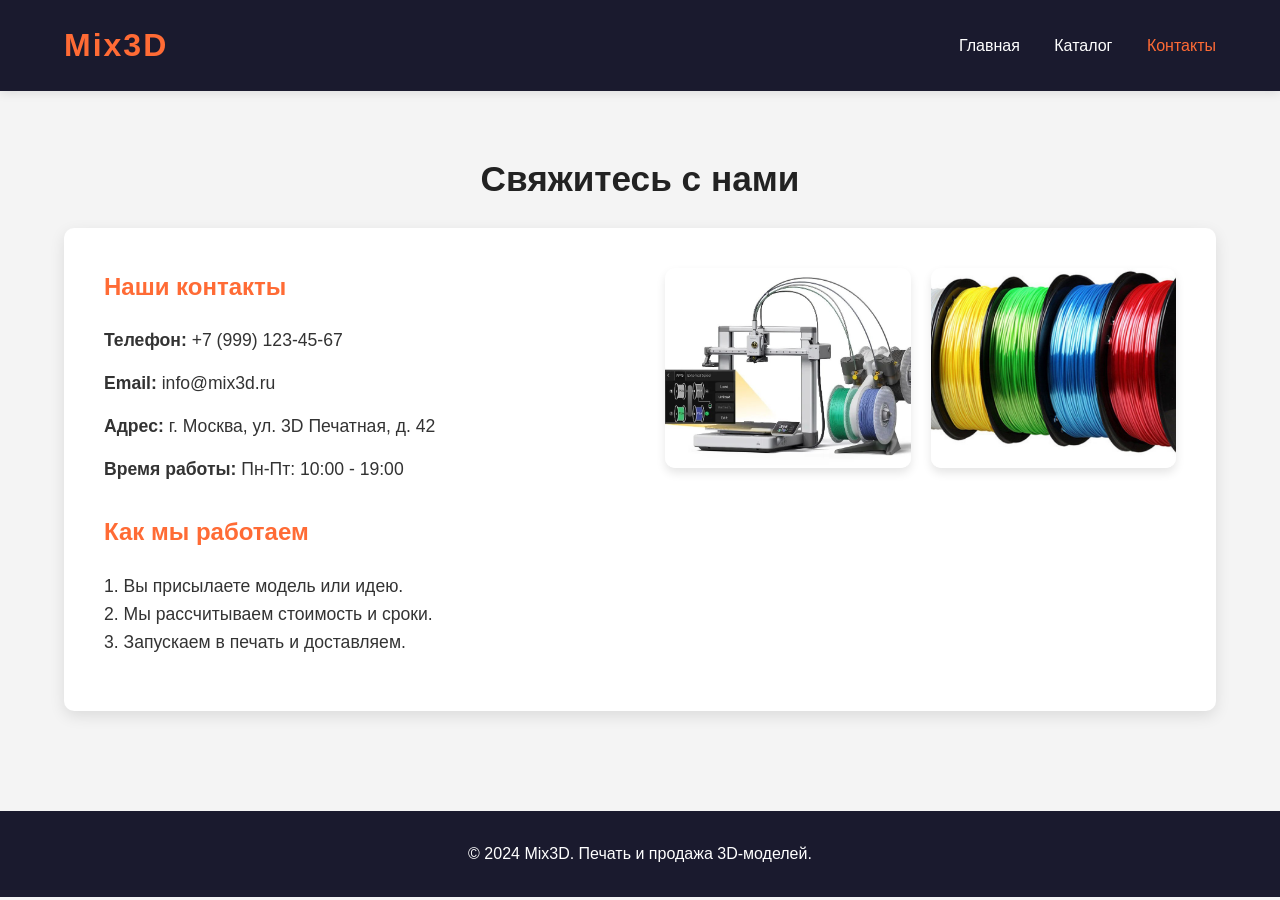
<file: mix3d-site/index.html>
<!DOCTYPE html>
<html lang="ru">
<head>
    <meta charset="UTF-8">
    <meta name="viewport" content="width=device-width, initial-scale=1.0">
    <title>Mix3D - Контакты</title>
    <link rel="stylesheet" href="style.css">
</head>
<body>
    <header class="header">
        <div class="container">
            <div class="header-inner">
                <div class="logo">Mix3D</div>
                <nav class="nav">
                    <a href="index.html" class="nav-link">Главная</a>
                    <a href="catalog.html" class="nav-link">Каталог</a>
                    <a href="contacts.html" class="nav-link active">Контакты</a>
                </nav>
            </div>
        </div>
    </header>

    <main>
        <section class="section">
            <div class="container">
                <h1 class="section-title">Свяжитесь с нами</h1>
                <div class="contacts-grid">
                    <div class="contacts-info">
                        <h2>Наши контакты</h2>
                        <p><strong>Телефон:</strong> +7 (999) 123-45-67</p>
                        <p><strong>Email:</strong> info@mix3d.ru</p>
                        <p><strong>Адрес:</strong> г. Москва, ул. 3D Печатная, д. 42</p>
                        <p><strong>Время работы:</strong> Пн-Пт: 10:00 - 19:00</p>
                        <h2 style="margin-top: 30px;">Как мы работаем</h2>
                        <p>1. Вы присылаете модель или идею.<br>
                           2. Мы рассчитываем стоимость и сроки.<br>
                           3. Запускаем в печать и доставляем.</p>
                    </div>
                    <div class="contacts-images">
                        <img src="images/printer.jpg" alt="Наш принтер" class="contacts-img">
                        <img src="images/filament.jpg" alt="Материалы" class="contacts-img">
                    </div>
                </div>
            </div>
        </section>
    </main>

    <footer class="footer">
        <div class="container">
            <p>&copy; 2024 Mix3D. Печать и продажа 3D-моделей.</p>
        </div>
    </footer>
</body>
</html>
</file>
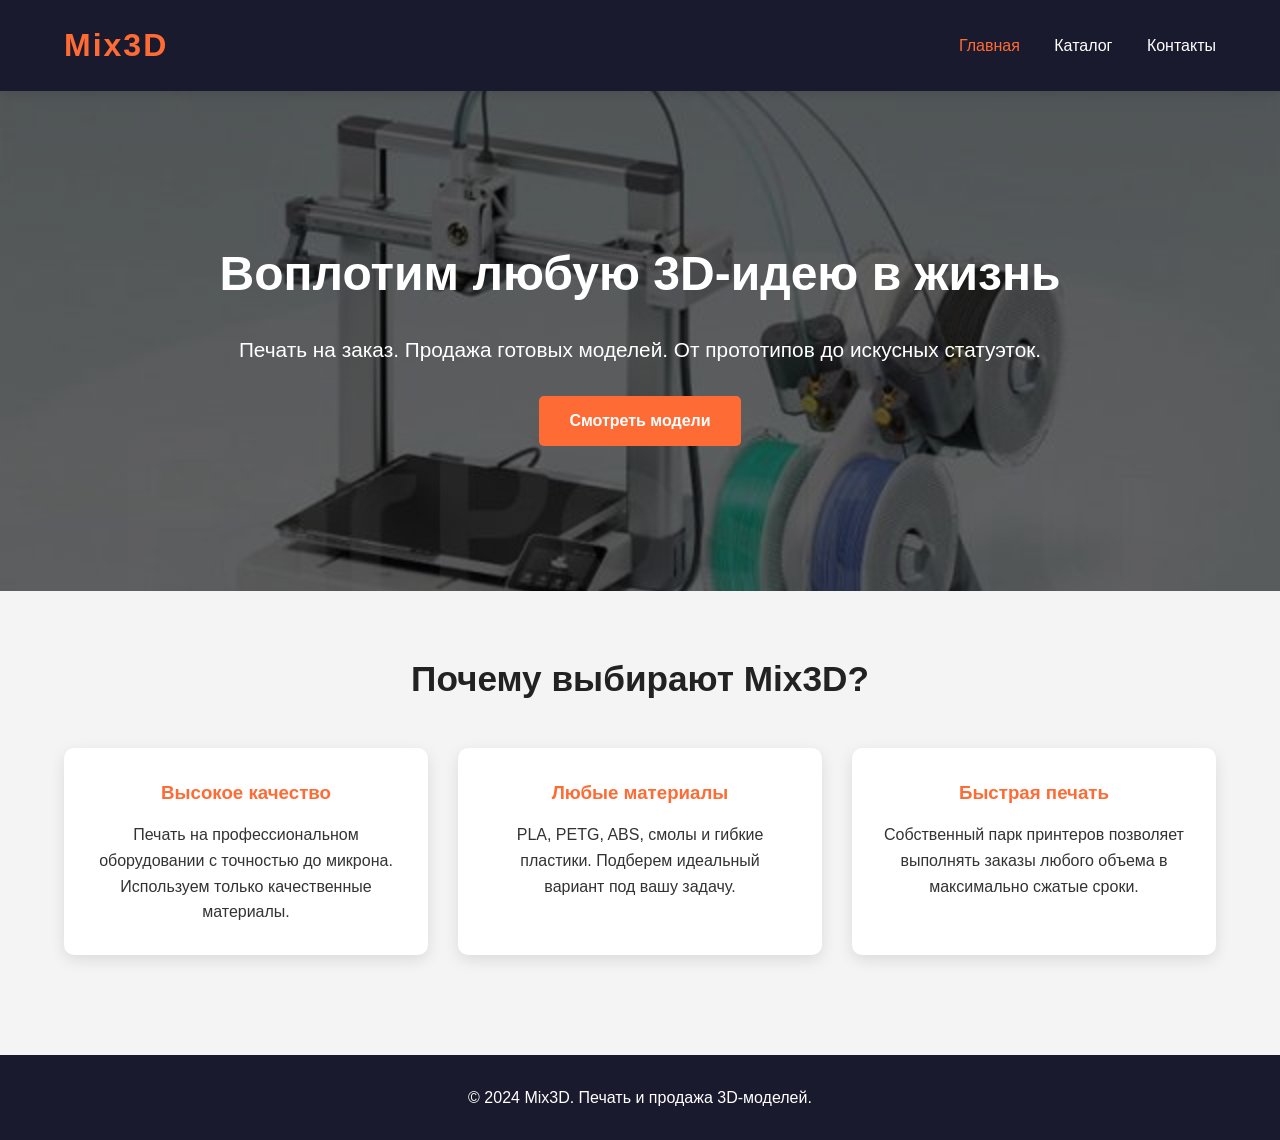
<file: mix3d-site/catalog.html>
<!DOCTYPE html>
<html lang="ru">
<head>
    <meta charset="UTF-8">
    <meta name="viewport" content="width=device-width, initial-scale=1.0">
    <title>Mix3D - Главная</title>
    <link rel="stylesheet" href="style.css">
</head>
<body>
    <header class="header">
        <div class="container">
            <div class="header-inner">
                <div class="logo">Mix3D</div>
                <nav class="nav">
                    <a href="index.html" class="nav-link active">Главная</a>
                    <a href="catalog.html" class="nav-link">Каталог</a>
                    <a href="contacts.html" class="nav-link">Контакты</a>
                </nav>
            </div>
        </div>
    </header>

    <main>
        <section class="hero" style="background-image: url('images/hero-bg.jpg');">
            <div class="container">
                <h1 class="hero-title">Воплотим любую 3D-идею в жизнь</h1>
                <p class="hero-text">Печать на заказ. Продажа готовых моделей. От прототипов до искусных статуэток.</p>
                <a href="catalog.html" class="btn">Смотреть модели</a>
            </div>
        </section>

        <section class="section">
            <div class="container">
                <h2 class="section-title">Почему выбирают Mix3D?</h2>
                <div class="features">
                    <div class="feature-card">
                        <h3>Высокое качество</h3>
                        <p>Печать на профессиональном оборудовании с точностью до микрона. Используем только качественные материалы.</p>
                    </div>
                    <div class="feature-card">
                        <h3>Любые материалы</h3>
                        <p>PLA, PETG, ABS, смолы и гибкие пластики. Подберем идеальный вариант под вашу задачу.</p>
                    </div>
                    <div class="feature-card">
                        <h3>Быстрая печать</h3>
                        <p>Собственный парк принтеров позволяет выполнять заказы любого объема в максимально сжатые сроки.</p>
                    </div>
                </div>
            </div>
        </section>
    </main>

    <footer class="footer">
        <div class="container">
            <p>&copy; 2024 Mix3D. Печать и продажа 3D-моделей.</p>
        </div>
    </footer>
</body>
</html>
</file>
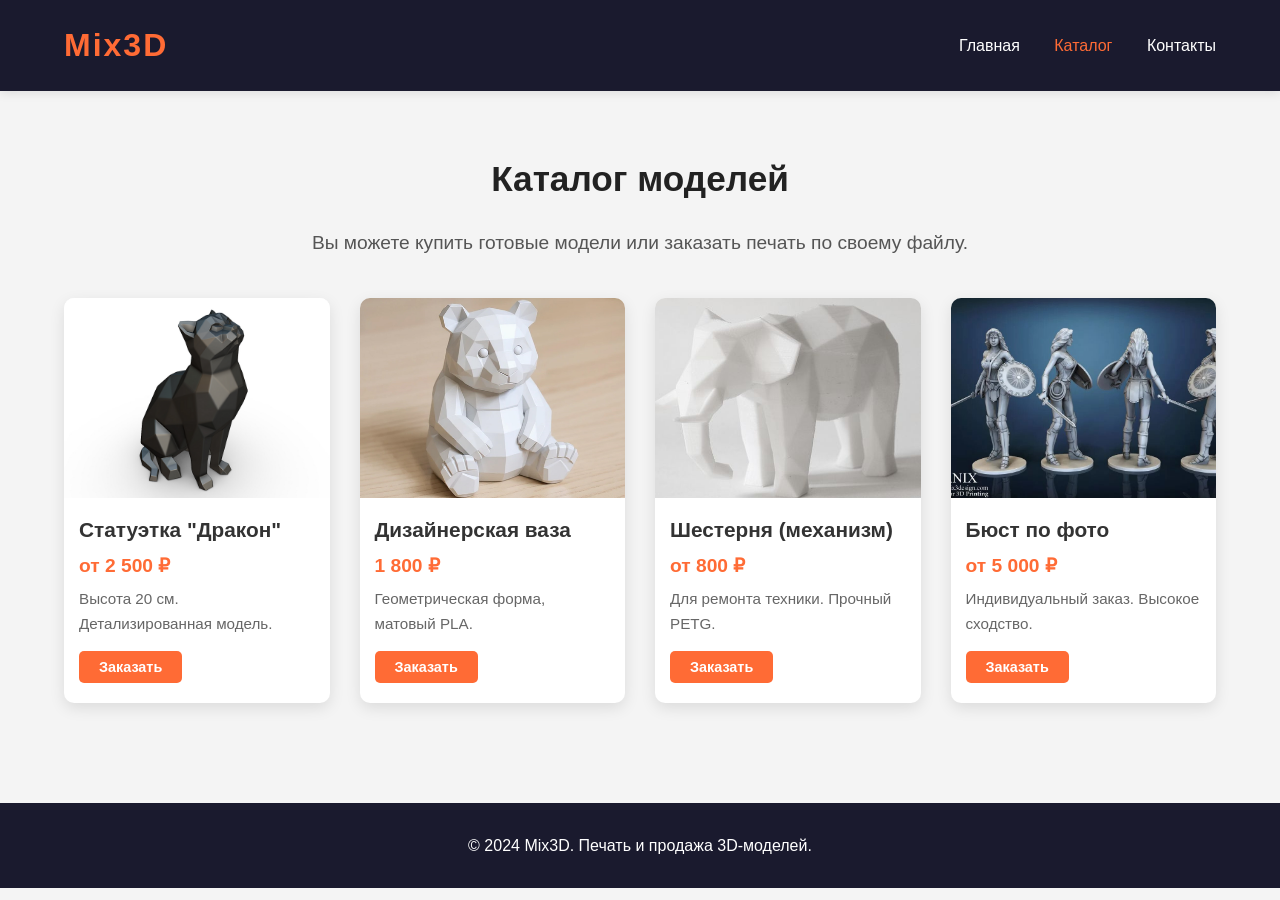
<file: mix3d-site/contacts.html>
<!DOCTYPE html>
<html lang="ru">
<head>
    <meta charset="UTF-8">
    <meta name="viewport" content="width=device-width, initial-scale=1.0">
    <title>Mix3D - Каталог</title>
    <link rel="stylesheet" href="style.css">
</head>
<body>
    <header class="header">
        <div class="container">
            <div class="header-inner">
                <div class="logo">Mix3D</div>
                <nav class="nav">
                    <a href="index.html" class="nav-link">Главная</a>
                    <a href="catalog.html" class="nav-link active">Каталог</a>
                    <a href="contacts.html" class="nav-link">Контакты</a>
                </nav>
            </div>
        </div>
    </header>

    <main>
        <section class="section">
            <div class="container">
                <h1 class="section-title">Каталог моделей</h1>
                <p class="section-subtitle">Вы можете купить готовые модели или заказать печать по своему файлу.</p>
                <div class="catalog-grid">
                    <!-- Карточка товара 1 -->
                    <div class="product-card">
                        <img src="images/model-1.jpg" alt="Дракон" class="product-img">
                        <h3 class="product-title">Статуэтка "Дракон"</h3>
                        <p class="product-price">от 2 500 ₽</p>
                        <p class="product-desc">Высота 20 см. Детализированная модель.</p>
                        <button class="btn btn-small">Заказать</button>
                    </div>
                    <!-- Карточка товара 2 -->
                    <div class="product-card">
                        <img src="images/model-2.jpg" alt="Ваза" class="product-img">
                        <h3 class="product-title">Дизайнерская ваза</h3>
                        <p class="product-price">1 800 ₽</p>
                        <p class="product-desc">Геометрическая форма, матовый PLA.</p>
                        <button class="btn btn-small">Заказать</button>
                    </div>
                    <!-- Карточка товара 3 -->
                    <div class="product-card">
                        <img src="images/model-3.jpg" alt="Шестерня" class="product-img">
                        <h3 class="product-title">Шестерня (механизм)</h3>
                        <p class="product-price">от 800 ₽</p>
                        <p class="product-desc">Для ремонта техники. Прочный PETG.</p>
                        <button class="btn btn-small">Заказать</button>
                    </div>
                    <!-- Карточка товара 4 -->
                    <div class="product-card">
                        <img src="images/model-4.jpg" alt="Бюст" class="product-img">
                        <h3 class="product-title">Бюст по фото</h3>
                        <p class="product-price">от 5 000 ₽</p>
                        <p class="product-desc">Индивидуальный заказ. Высокое сходство.</p>
                        <button class="btn btn-small">Заказать</button>
                    </div>
                </div>
            </div>
        </section>
    </main>

    <footer class="footer">
        <div class="container">
            <p>&copy; 2024 Mix3D. Печать и продажа 3D-моделей.</p>
        </div>
    </footer>
</body>
</html>
</file>
<file: mix3d-site/style.css>
/* Общие сбросы и базовые стили */
* {
    margin: 0;
    padding: 0;
    box-sizing: border-box;
}

body {
    font-family: 'Segoe UI', Tahoma, Geneva, Verdana, sans-serif;
    line-height: 1.6;
    color: #333;
    background-color: #f4f4f4;
}

.container {
    width: 90%;
    max-width: 1200px;
    margin: 0 auto;
}

.section {
    padding: 60px 0;
}

.section-title {
    text-align: center;
    font-size: 2.2rem;
    margin-bottom: 20px;
    color: #222;
}

.section-subtitle {
    text-align: center;
    margin-bottom: 40px;
    font-size: 1.2rem;
    color: #555;
}

.btn {
    display: inline-block;
    background-color: #ff6b35;
    color: white;
    padding: 12px 30px;
    text-decoration: none;
    border-radius: 5px;
    font-weight: bold;
    border: none;
    cursor: pointer;
    transition: background-color 0.3s ease;
}

.btn:hover {
    background-color: #e04e1a;
}

.btn-small {
    padding: 8px 20px;
    font-size: 0.9rem;
}

/* Шапка сайта */
.header {
    background-color: #1a1a2e;
    color: white;
    padding: 20px 0;
    position: sticky;
    top: 0;
    z-index: 100;
    box-shadow: 0 2px 10px rgba(0,0,0,0.1);
}

.header-inner {
    display: flex;
    justify-content: space-between;
    align-items: center;
}

.logo {
    font-size: 2rem;
    font-weight: bold;
    letter-spacing: 2px;
    color: #ff6b35;
}

.nav-link {
    color: #fff;
    text-decoration: none;
    margin-left: 30px;
    font-weight: 500;
    transition: color 0.3s;
}

.nav-link:hover, .nav-link.active {
    color: #ff6b35;
}

/* Hero секция (Главная) */
.hero {
    background-size: cover;
    background-position: center;
    background-repeat: no-repeat;
    height: 500px;
    display: flex;
    align-items: center;
    text-align: center;
    color: white;
    position: relative;
}

.hero::before {
    content: '';
    position: absolute;
    top: 0;
    left: 0;
    width: 100%;
    height: 100%;
    background-color: rgba(0, 0, 0, 0.6);
}

.hero .container {
    position: relative;
    z-index: 1;
}

.hero-title {
    font-size: 3rem;
    margin-bottom: 20px;
}

.hero-text {
    font-size: 1.3rem;
    margin-bottom: 30px;
}

/* Блок преимуществ (Главная) */
.features {
    display: grid;
    grid-template-columns: repeat(auto-fit, minmax(300px, 1fr));
    gap: 30px;
    margin-top: 40px;
}

.feature-card {
    background: white;
    padding: 30px;
    border-radius: 10px;
    box-shadow: 0 5px 15px rgba(0,0,0,0.1);
    text-align: center;
}

.feature-card h3 {
    margin-bottom: 15px;
    color: #ff6b35;
}

/* Каталог */
.catalog-grid {
    display: grid;
    grid-template-columns: repeat(auto-fit, minmax(250px, 1fr));
    gap: 30px;
    margin-top: 30px;
}

.product-card {
    background: white;
    border-radius: 10px;
    overflow: hidden;
    box-shadow: 0 5px 15px rgba(0,0,0,0.1);
    padding: 0 0 20px 0;
    transition: transform 0.3s;
}

.product-card:hover {
    transform: translateY(-5px);
}

.product-img {
    width: 100%;
    height: 200px;
    object-fit: cover;
    display: block;
}

.product-title {
    font-size: 1.3rem;
    margin: 15px 15px 5px;
}

.product-price {
    font-size: 1.2rem;
    font-weight: bold;
    color: #ff6b35;
    margin: 5px 15px;
}

.product-desc {
    color: #666;
    margin: 5px 15px 15px;
    font-size: 0.95rem;
}

.product-card .btn {
    margin-left: 15px;
}

/* Контакты */
.contacts-grid {
    display: grid;
    grid-template-columns: 1fr 1fr;
    gap: 50px;
    align-items: start;
    background: white;
    padding: 40px;
    border-radius: 10px;
    box-shadow: 0 5px 15px rgba(0,0,0,0.1);
}

.contacts-info h2 {
    margin-bottom: 20px;
    color: #ff6b35;
}

.contacts-info p {
    margin-bottom: 15px;
    font-size: 1.1rem;
}

.contacts-images {
    display: grid;
    grid-template-columns: 1fr 1fr;
    gap: 20px;
}

.contacts-img {
    width: 100%;
    height: 200px;
    object-fit: cover;
    border-radius: 10px;
    box-shadow: 0 5px 10px rgba(0,0,0,0.1);
}

/* Футер */
.footer {
    background-color: #1a1a2e;
    color: white;
    text-align: center;
    padding: 30px 0;
    margin-top: 40px;
}

/* Адаптивность */
@media (max-width: 768px) {
    .hero-title {
        font-size: 2.2rem;
    }
    
    .hero-text {
        font-size: 1.1rem;
    }
    
    .header-inner {
        flex-direction: column;
        gap: 15px;
    }
    
    .nav-link {
        margin: 0 15px;
    }
    
    .contacts-grid {
        grid-template-columns: 1fr;
        gap: 30px;
    }
    
    .section-title {
        font-size: 1.8rem;
    }
}
</file>
